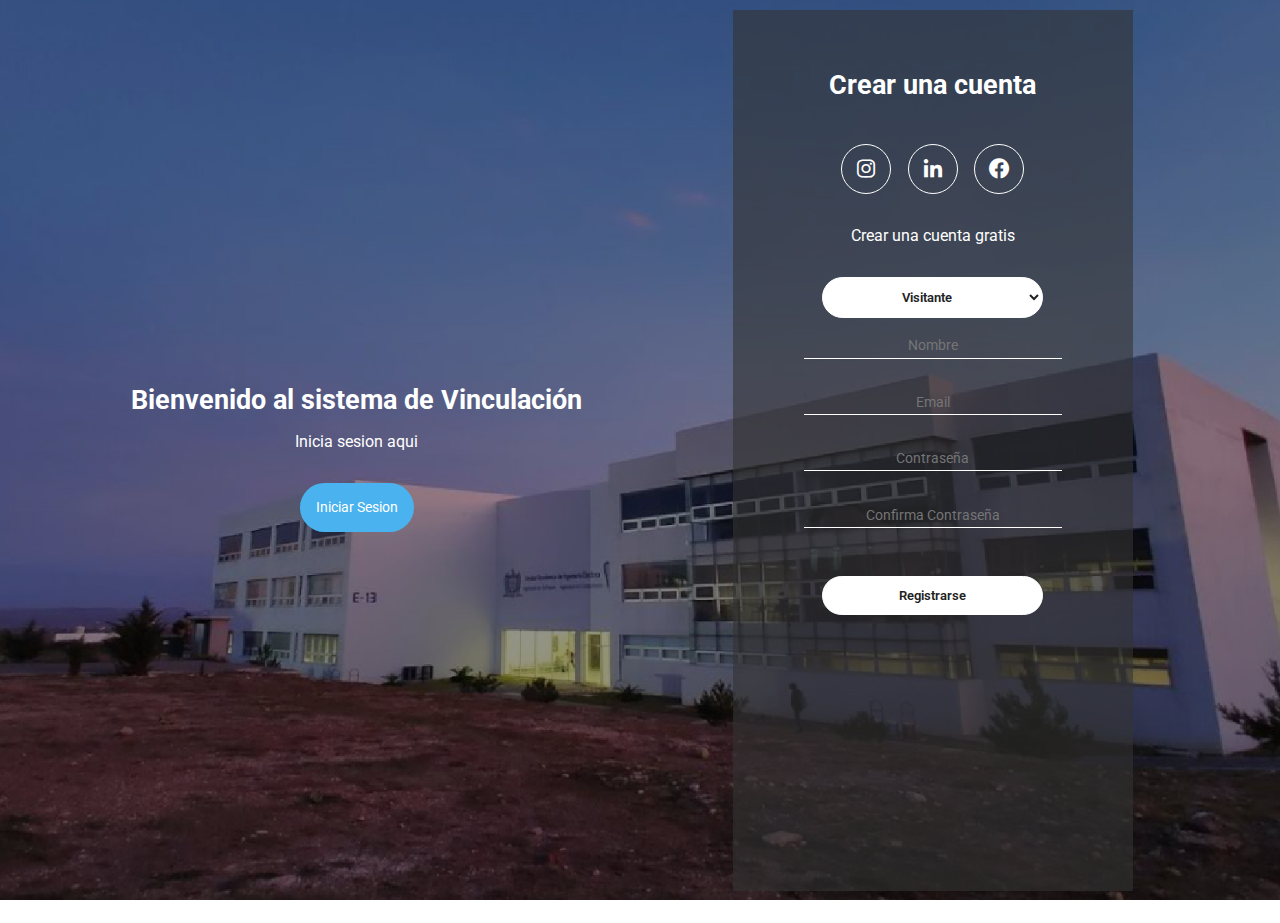
<file: login.html>
<!DOCTYPE html>
<html lang="en">
<head>
    <meta charset="UTF-8">
    <meta http-equiv="X-UA-Compatible" content="IE=edge">
    <meta name="viewport" content="width=device-width, initial-scale=1.0">
    <link rel="stylesheet" href="css/main.css">
    <link href="https://fonts.googleapis.com/css2?family=Roboto:wght@400;700&display=swap" rel="stylesheet">
    <link href='https://unpkg.com/boxicons@2.1.1/css/boxicons.min.css' rel='stylesheet'>
    <title>Inicio de sesion</title>
</head>
<body>
    <div class="container-form sign-up">
        <div class="welcome-back">
            <div class="message">
                <h2>Bienvenido al sistema de Vinculación</h2>
                <p>Inicia sesion aqui</p>
                <button class="sign-up-btn">Iniciar Sesion</button>
            </div>
        </div>
        <form class="formulario">
            <h2 class="create-account">Crear una cuenta</h2>
            <div class="iconos">
                <div class="border-icon">
                    <i class='bx bxl-instagram'></i>
                </div>
                <div class="border-icon">
                    <i class='bx bxl-linkedin' ></i>
                </div>
                <div class="border-icon">
                    <i class='bx bxl-facebook-circle' ></i>
                </div>
            </div>
            <p class="cuenta-gratis">Crear una cuenta gratis</p>
            
            <select name="tipoCuenta" class="tipoCuenta">
                <option>Visitante</option>
                <option>Investigador</option>
                <option>Institución Educativa</option>
                <option>Empresa</option>
            </select>
            <input type="text" placeholder="Nombre">
            <input type="email" placeholder="Email">
            <input type="password" placeholder="Contraseña">
            <input type="passwordConfirm" placeholder="Confirma Contraseña">
            <input type="button" value="Registrarse">
        </form>
    </div>
    <div class="container-form sign-in">
        <form class="formulario">
            <h2 class="create-account">Iniciar Sesion</h2>
            <div class="iconos">
                <div class="border-icon">
                    <i class='bx bxl-instagram'></i>
                </div>
                <div class="border-icon">
                    <i class='bx bxl-linkedin' ></i>
                </div>
                <div class="border-icon">
                    <i class='bx bxl-facebook-circle' ></i>
                </div>
            </div>
            <p class="cuenta-gratis">¿Aun no tienes una cuenta?</p>
            <input type="email" placeholder="Email">
            <input type="password" placeholder="Contraseña">
            <input type="button" value="Iniciar Sesion">
        </form>
        <div class="welcome-back">
            <div class="message">
                <h2>Bienvenido de nuevo</h2>
                <p>Si aun no tienes una cuenta por favor registrese aqui</p>
                <button class="sign-in-btn">Registrarse</button>
            </div>
        </div>
    </div>
    <script src="js/app.js"></script>
</body>
</html>
</file>
<file: css/main.css>
* {
    margin: 0;
    padding: 0;
    box-sizing: border-box;
    font-family: 'Roboto', sans-serif;
}

body {
    height: 100vh;
    display: flex;
    align-items: center;
    justify-content: center;
    background-image: url(../img/fondologin.png);
    background-position: center;
    background-repeat: no-repeat;
    background-size: cover;
    color: #fff;
}

.container-form {
    width: 90%;
    height: 105vh;
    display: flex;
    justify-content: space-around;
    transition:  all .5s ease-out;
}

.welcome-back {
    display: flex;
    align-items: center;
    text-align: center;
}

.message {
    padding: 1rem;
}

.message h2 {
    font-size: 1.7rem;
    padding: 1rem 0;
}

.message button {
    padding: 1rem;
    font-weight: 400;
    background-color: #4ab2ee;
    border-radius: 2rem;
    border: none;
    outline: none;
    cursor: pointer;
    font-size: .9rem;
    margin-top: 2rem;
    transition: all .3s ease-in;
    color: #fff;
}

.message button:hover {
    background-color: #64daf8;
}

.formulario {
    width: 400px;
    padding: 1rem;
    margin: 2rem;
    background-color: rgb(51, 51, 51, 0.602);
    text-align: center;
}

.create-account {
    padding: 2.7rem 0;
    font-size: 1.7rem;
}

.iconos {
    width: 200px;
    display: flex;
    justify-content: space-around;
    margin: auto;
}

.border-icon {
    height: 20px;
    width: 20px;
    display: flex;
    align-items: center;
    justify-content: center;
    padding: 1.5rem;
    border: solid thin white;
    border-radius: 50%;
    font-size: 1.5rem;
    transition: all .3s ease-in;
}

.border-icon:hover {
    background-color: #4adbee;
    cursor: pointer;
}

.cuenta-gratis {
    padding: 2rem 0;
}

.formulario input, .tipoCuenta {
    width: 70%;
    display: block;
    margin: auto;
    margin-bottom: 2rem;
    background-color: transparent;
    border: none;
    border-bottom: white thin solid;
    text-align: center;
    outline: none;
    padding: .2rem 0;
    font-size: .9rem;
    color: white;
}

.formulario input[type="button"], .tipoCuenta {
    width: 60%;
    margin: auto;
    border: solid thin white;
    padding: .7rem;
    border-radius: 2rem;
    background-color: white;
    font-weight: 600;
    margin-top: 3rem;
    font-size: .8rem;
    cursor: pointer;
    color: #222;
}

.tipoCuenta { 
    margin:auto auto 1rem auto;
}

.sign-in {
    height: 90vh;
    position: absolute;
    opacity: 0;
    visibility: hidden;
}

.sign-in.active {
    opacity: 1;
    visibility: visible;
}

.sign-up.active {
    opacity: 0;
    visibility: hidden;
}
</file>
